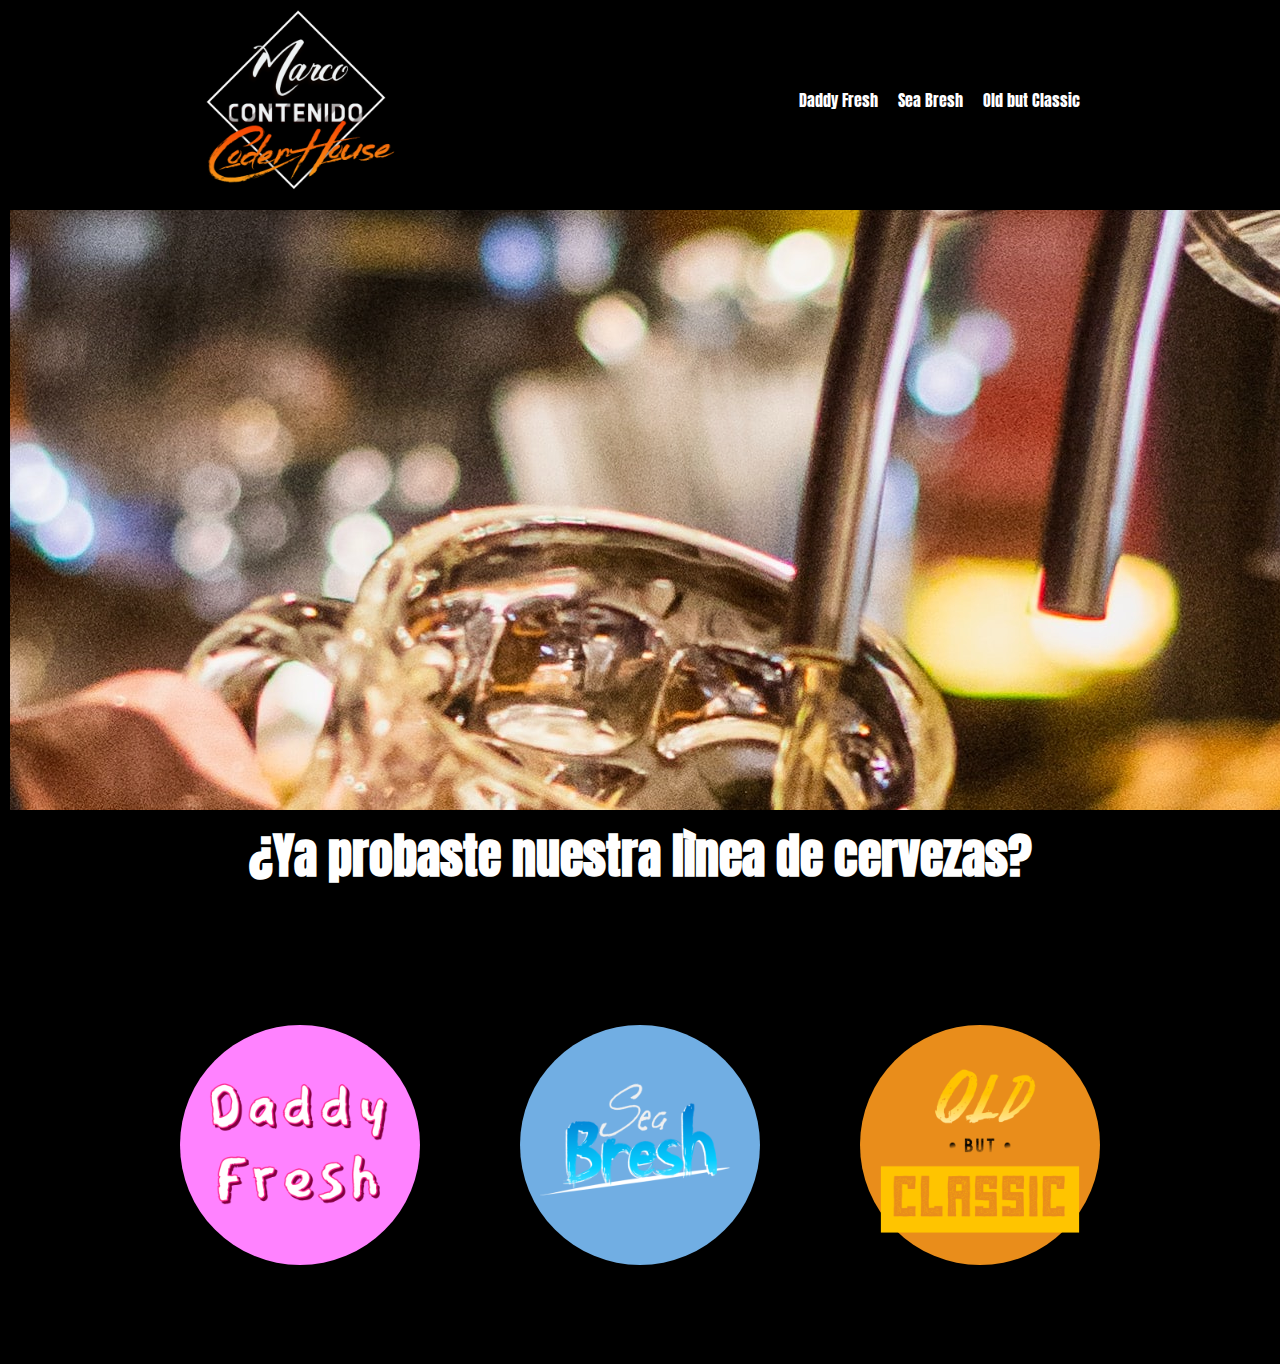
<file: Pages/cerveceria.html>
<!DOCTYPE html>
<html lang="es">
<head>
    <meta charset="UTF-8">
    <meta http-equiv="X-UA-Compatible" content="IE=edge">
    <meta name="viewport" content="width=device-width, initial-scale=1.0">
    <meta name="keywords" content="cerveza, cervecería, bares, tragos, artesanal">
    <link rel="stylesheet" href="../CSS/cerveceria.css">
    <script src="https://code.jquery.com/jquery-3.6.0.min.js"></script>
    <link rel="preconnect" href="https://fonts.googleapis.com">
    <link rel="preconnect" href="https://fonts.gstatic.com" crossorigin>
    <link href="https://fonts.googleapis.com/css2?family=Anton&display=swap" rel="stylesheet">
    <title>Cerveceria - Marco Contenido - CoderHouse</title>
    <link rel="icon" type="image/x-icon" href="">
</head>
<body class="hidden">
    <div class="center" id="onload">
        <div class="lds-ellipsis"><div></div><div></div><div></div><div></div></div>
    </div>
    <header>
        <nav class="nav">
                <img src="../Images/Logo.png" class="nav_logo" alt="">
        <ul class="nav_list">
            <li class="nav_item">
                <a href="../Pages/Pages_Cerveceria/page_1.html" class="nav_link">Daddy Fresh</a>
            </li>
            <li class="nav_item">
                <a href="../Pages/Pages_Cerveceria/page_2.html" class="nav_link">Sea Bresh</a>
            </li>
            <li class="nav_item">
                <a href="../Pages/Pages_Cerveceria/page_3.html" class="nav_link">Old but Classic</a>
            </li>
        </ul>
        </nav>
    </header>
    <main>
        <div class="gente_disfrutando"> 
            <img src="../Images/Cerveceria/louis-hansel-vm4g1MBZUv4-unsplash.jpg" class="imagen" alt="">
        </div>
        <h2 class="Texto_sharpie">¿Ya probaste nuestra lìnea de cervezas?</h2>
        <div class="cartas_locas">
            <div class="card">
                <div class="circle" style="--clr:#FF82FF">
                    <!-- Aplicamos una variable para poder cambiar los colores segun la cerveza, en este caso, rosa -->
                    <img src="../Images/Cerveceria/logo_daddy_fresh.png" class="logo">
                </div>
                <div class="content">
                    <h2>Daddy Fresh</h2>
                    <p>Con un color cobrizo que refleja su elegancia y complejidad en sus aromas, es una birra para frenarse a mirar, oler y después tomar. Combinación de maltas especiales que le dan un perfil a tostado y caramelo.</p>
                    <a href="../Pages/Pages_Cerveceria/page_1.html">Ver más</a>
                </div>
                <img src="../Images/Cerveceria/Daddy_fresh.png" class="product_png">
            </div>
            <!-- Termina Card 1 -->
            <div class="card">
                <div class="circle" style="--clr:#71AEE3">
                    <!-- Aplicamos una variable para poder cambiar los colores segun la cerveza, en este caso, rosa -->
                    <img src="../Images/Cerveceria/logo_sea_bresh.png" class="logo">
                </div>
                <div class="content">
                    <h2>Sea bresh</h2>
                    <p>Un frutado cítrico, un ligero y especiado aroma a trigo. Sabor ácido al inicio, y un toque especiado a cilantro y mora al final.</p>
                    <a href="../Pages/Pages_Cerveceria/page_2.html">Ver más</a>
                </div>    
                <img src="../Images/Cerveceria/Sea_Bresh.png" class="product_png">
            </div>
            <!-- Termina Card 2 -->
            <div class="card">
                <div class="circle" style="--clr:#E98D1B">
                    <!-- Aplicamos una variable para poder cambiar los colores segun la cerveza, en este caso, rosa -->
                    <img src="../Images/Cerveceria/logo_old_but_classic.png" class="logo">
                </div>
                <div class="content">
                    <h2>Old But Classic</h2>
                    <p>De esas birras que le gustan a todo el mundo. Fresca, ligera, donde la malta está presente en boca y en nariz notas y ese color dorado claro que todos identificamos como BIRRA!. Ideal para la primera pinta ;)</p>
                    <a href="../Pages/Pages_Cerveceria/page_3.html">Ver más</a>
                </div>
                <img src="../Images/Cerveceria/Old_but_classic.png" class="product_png">
            </div>
            <!-- Termina Card 3 -->    
        </div>
        
    </main>
    <script src="https://code.jquery.com/jquery-3.6.0.min.js"></script>
    <script src="../JavaScript/cerveceria.js"></script>
</body>

</html>
</file>
<file: CSS/cerveceria.css>
* {
    margin: 0;
    padding: 0;
    font-family: 'Anton', sans-serif;
}
body {
    background-color: black;
}
.center {
    height: 100vh;
    display: flex;
    justify-content: center;
    align-items: center;
}
.hidden {
    overflow: hidden;
}
/* Arranca la pantalla de carga */
.lds-ellipsis {
    display: inline-block;
    position: relative;
    width: 80px;
    height: 80px;
  }
  .lds-ellipsis div {
    position: absolute;
    top: 33px;
    width: 13px;
    height: 13px;
    border-radius: 50%;
    background: rgb(128, 0, 255);
    animation-timing-function: cubic-bezier(0, 1, 1, 0);
  }
  .lds-ellipsis div:nth-child(1) {
    left: 8px;
    animation: lds-ellipsis1 0.6s infinite;
  }
  .lds-ellipsis div:nth-child(2) {
    left: 8px;
    animation: lds-ellipsis2 0.6s infinite;
  }
  .lds-ellipsis div:nth-child(3) {
    left: 32px;
    animation: lds-ellipsis2 0.6s infinite;
  }
  .lds-ellipsis div:nth-child(4) {
    left: 56px;
    animation: lds-ellipsis3 0.6s infinite;
  }
  @keyframes lds-ellipsis1 {
    0% {
      transform: scale(0);
    }
    100% {
      transform: scale(1);
    }
  }
  @keyframes lds-ellipsis3 {
    0% {
      transform: scale(1);
    }
    100% {
      transform: scale(0);
    }
  }
  @keyframes lds-ellipsis2 {
    0% {
      transform: translate(0, 0);
    }
    100% {
      transform: translate(24px, 0);
    }
  }
  /* Finaliza la pantalla de carga */
/* Arrancamos El area del nav-Bar */
.nav {
    display: flex;
    align-items: center;
    justify-content: space-around;
    flex-wrap: wrap;
}
.nav_logo {
    max-width: 200px;
}
.nav_list {
    list-style: none;
    display: flex;
    column-gap: 20px;
}
.nav_link {
    display: inline-block;
    text-decoration: none;
    position: relative;
    color: white;
}
.nav_link::after {
    content: '';
    position: absolute;
    left: 0;
    bottom: 0;
    width: 100%;
    height: 2px;
    background-color: rgb(255, 255, 255);
    transform: scale(0);
    transform-origin: right;
    transition: 
        transform .5s;
}
.nav_link:hover::after {
    transform: scaleX(1);
    transform-origin: left;
}
.gente_disfrutando{
    display: flex;
    justify-content: flex-start;
    align-items: center;
    width: 100%;
    height: 600px;
    overflow: hidden;
    margin: 10px;
    position: relative;
    justify-content: center;
    align-items: center;
}
.Texto_sharpie {
    text-align: center;
    font-size:xxx-large ;
    color: white;
    height: 130px;
}

.cartas_locas {
    display: flex;
    justify-content: center;
    align-items: center;
    flex-wrap: wrap;
}
/* Comienza las cartas de presentacion de cervezas */
.card {
    display: flex;
    justify-content: flex-start;
    align-items: center;
    position: relative;
    width: 300px;
    height: 350px;
    margin: 20px;
    border-radius: 20PX;
    transition: 0.5s;
    transition-delay: 0.5s;
}

.card:hover {
    width: 600px;
    transition-delay: 0s;
}

.card .circle {
    position: absolute;
    top: 0;
    left: 0;
    width: 100%;
    height: 100%;
    border-radius: 20px;
    overflow: hidden;
    display: flex;
    justify-content: center;
    align-items: center;

}
.card .circle::before {
   content: '';
   position: absolute;
   top: 0;
   left: 0;
   width: 100%;
   height: 100%;
   background: var(--clr);
   clip-path: circle(120px at center);
   transition: 0.5s;
}
.card:hover .circle::before {
    clip-path: circle(400px at center);
}

.card .circle .logo {
    position: relative;
    width: 200px;
    transition: 0.5s;
    transition-delay: 0.5s;

}

.card:hover .circle .logo {
    transform: scale(0);
    transition-delay: 0s;
}

.content {
    position: relative;
    width: 50%;
    left: 20%;
    padding: 20px 20px 20px 40px;
    opacity: 0;
    transition: 0.5s;
    visibility: hidden;    
} 
.card:hover .content {
    left: 0;
    opacity: 1;
    visibility: visible;
    transition-delay: 0.5s;
}
.content h2 {
    color:#fff;
    text-transform: uppercase;
    font-size: 2.5em;
    line-height: 1em;
}
.content p {
    color: #fff;
}
.content a {
    position: relative;
    color: #111;
    background: #fff;
    padding: 10px 20px;
    border-radius: 10px;
    margin-top: 10px;
    display: inline-block;
    text-decoration: none;
    font-weight: 250;
}
.card .product_png {
    position: absolute;
    top: 50%;
    left: 50%;
    transform: translate(-50%, -50%) scale(0);
    height: 500px;
    transition: 0.5s;
    transition-delay: 0s;
}
.card:hover .product_png {
    left: 80%;
    transform: translate(-50%, -50%) scale(1);
    transition-delay: 0.5s;
}

@media (max-width: 991px){
    .card{
        width: auto;
        max-width: 350px;
        align-items: flex-start;
    }
    .card:hover {
        height: 600px;
    }
    .card:hover .product_png {
        top: initial;
        bottom: 10px;
        left: 50%;
        transform: translate( -50%, 0%) scale(1);
        height: 300px;
    }
    .card .content {
        width: 100%;
        left: 0;
        padding: 40px;
    }
}
</file>
